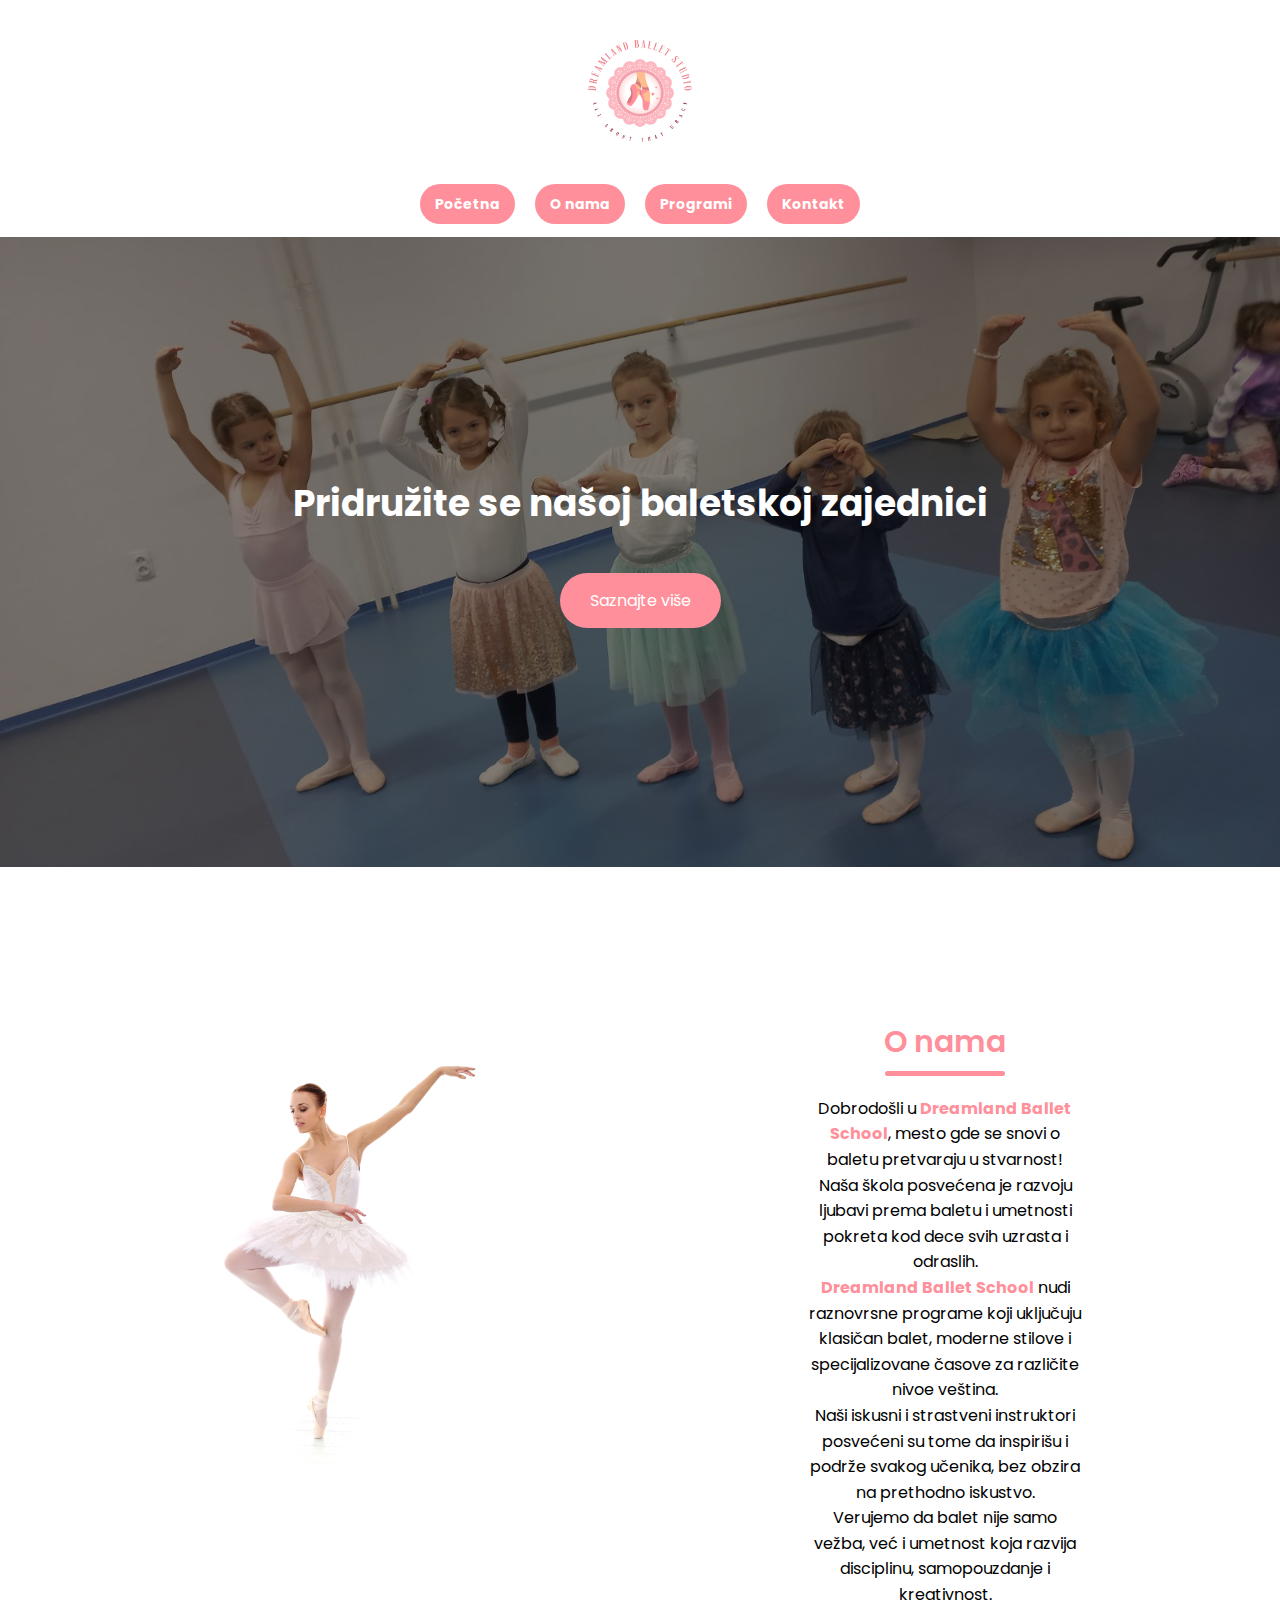
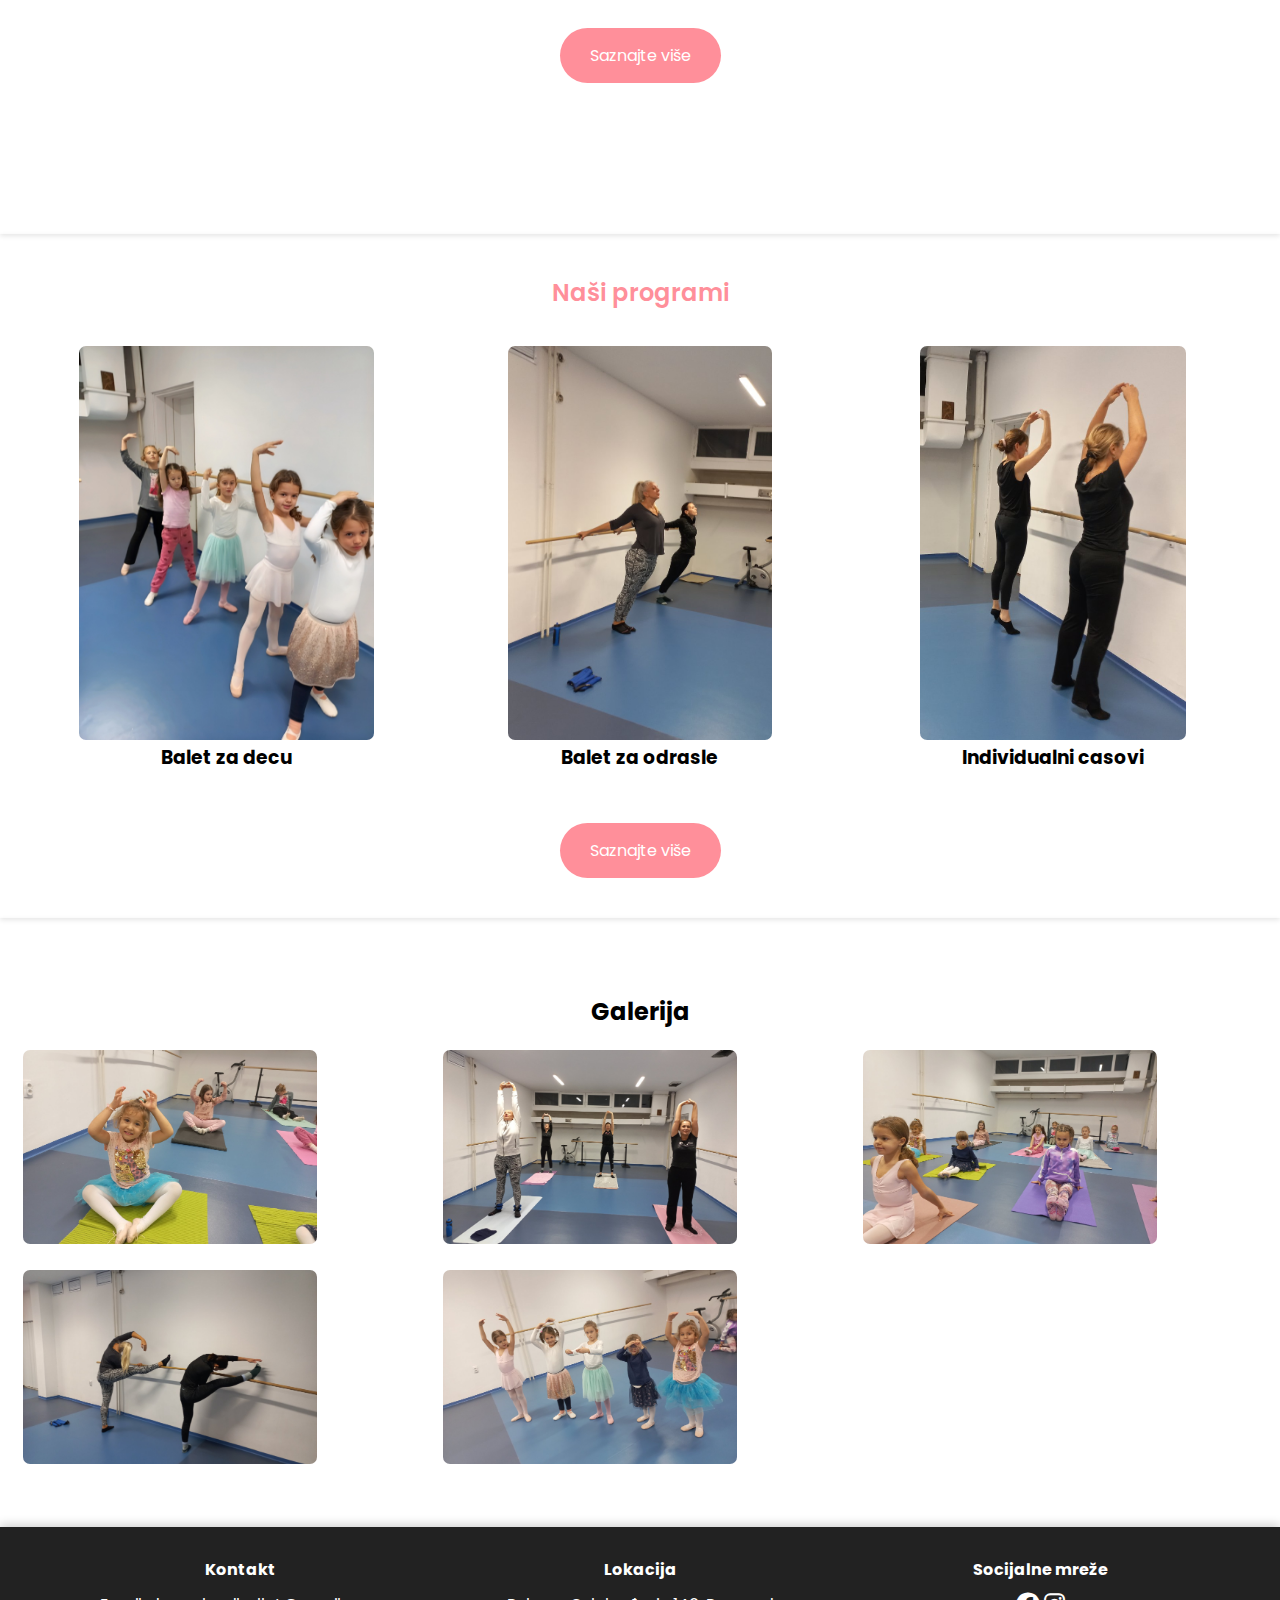
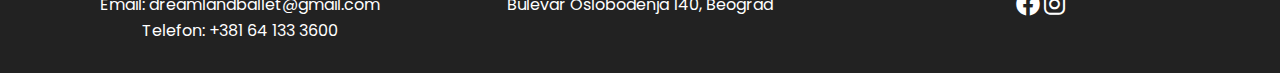
<file: sajt1/index.html>
<!DOCTYPE html>
<html lang="sr">
<head>
    <meta charset="UTF-8">
    <meta name="viewport" content="width=device-width, initial-scale=1.0">
    <meta name="description" content="Dreamland Ballet School nudi visokokvalitetno baletsko obrazovanje za decu i odrasle u Beogradu. Pridružite se našoj zajednici strastvenih balerina i balerina!">
    <title>Dreamland School</title>
    <link rel="stylesheet" href="style.css">
    <link rel="icon" type="image/png" href="images/favicon/favicon-16x16.png">
    <link rel="stylesheet" href="https://cdnjs.cloudflare.com/ajax/libs/font-awesome/6.0.0-beta3/css/all.min.css">
    <link rel="preconnect" href="https://fonts.googleapis.com">
    <link rel="preconnect" href="https://fonts.gstatic.com" crossorigin>
    <link href="https://fonts.googleapis.com/css2?family=Poppins:wght@400;700&display=swap" rel="stylesheet">
    <script src="https://code.jquery.com/jquery-3.6.0.min.js"></script>
    <link rel="stylesheet" href="https://unpkg.com/swiper/swiper-bundle.min.css" />
    <script async src="https://www.googletagmanager.com/gtag/js?id=AW-16767213258"></script>
    <script>
    window.dataLayer = window.dataLayer || [];
    function gtag(){dataLayer.push(arguments);}
    gtag('js', new Date());

    gtag('config', 'AW-16767213258');
    </script>
</head>
<body>
    <header>
        <div class="logo-container">
            <a href="index.html" class="logo">
                <img src="images/FullLogo_Transparent.png" alt="Logo">
            </a>
        </div>
        <nav>
            <ul class="menu">
                <li><a href="index.html">Početna</a></li>
                <li><a href="about.html">O nama</a></li>
                <li><a href="courses.html">Programi</a></li>
                <!--<li><a href="#gallery">Galerija</a></li>-->
                <li><a href="contact.html">Kontakt</a></li>
                
            </ul>
            <div class="hamburger" id="hamburger">
                <i class="fas fa-bars"></i>
            </div>
        </nav>
    </header>
    <main>
        <section id="home" class="hero">
            <div class="hero-overlay">
                <h1>Pridružite se našoj baletskoj zajednici</h1>
                <a href="#about" class="button">Saznajte više</a>
            </div>
        </section>

        <section id="about" class="about">
            <div class="wrapper">
                <img class="about-image" src="images/beautiful-gorgeous-ballerina-ballete-pose.jpg" alt="O nama">
                <div class="text-box">
                    <h2>O nama</h2>
                    <hr>
                    <p>Dobrodošli u <strong>Dreamland Ballet School</strong>, mesto gde se snovi o baletu pretvaraju u stvarnost!</p>
                    <p>Naša škola posvećena je razvoju ljubavi prema baletu i umetnosti pokreta kod dece svih uzrasta i odraslih.</p>
                    <p><strong>Dreamland Ballet School</strong> nudi raznovrsne programe koji uključuju klasičan balet, moderne stilove i specijalizovane časove za različite nivoe veština.</p>
                    <p>Naši iskusni i strastveni instruktori posvećeni su tome da inspirišu i podrže svakog učenika, bez obzira na prethodno iskustvo.</p>
                    <p>Verujemo da balet nije samo vežba, već i umetnost koja razvija disciplinu, samopouzdanje i kreativnost.</p>
                    <a href="about.html" class="button">Saznajte više</a>
                </div>
            </div>
        </section>
        <section id="courses" class="courses">
            <h2>Naši programi</h2>
            <div class="course-list">
                <div class="course-item">
                    <a href="courses.html">
                        <img src="images/balet.za.decu.jpg" alt="Balet za Decu">
                    </a>
                    <h3>Balet za decu</h3>
                </div>
                <div class="course-item">
                    <a href="courses.html">
                        <img src="images/balet.png " alt="Balet za Odrasle">
                    </a>
                    <h3>Balet za odrasle</h3>
                </div>
                <div class="course-item">
                    <a href="courses.html">
                        <img src="images/individoalni.png" alt="Individualni casovi">
                    </a>
                    <h3>Individualni casovi</h3>
                </div>
            </div>
            <a href="courses.html" class="button">Saznajte više</a>
        </section>
        <section id="gallery" class="gallery">
            <h2>Galerija</h2>
            <div class="gallery-grid">
                <img src="images/slika-galerija/balet.za.decu.slika1.jpg" alt="Balet 1">
                <img src="images/slika-galerija/balet.za.odarle.slika1.jpg" alt="Balet 2">
                <img src="images/slika-galerija/balet.za.decu.slika2.jpg" alt="Balet 3">
                <img src="images/slika-galerija/balet.za.odrasle.slika2.jpg" alt="Balet 4">
                <img src="images/slika-galerija/balet.za.decu.slika3.jpg" alt="Balet 5">
            </div>
        </section>
    </main>

    <footer>
        <div class="footer-content">
            <div class="footer-section">
                <h4>Kontakt</h4>
                <p>Email: <a href="mailto:dreamlandballet@gmail.com">dreamlandballet@gmail.com</a></p>
                <p>Telefon: <a href="tel:+381641333600">+381 64 133 3600</a></p>
            </div>
            <div class="footer-section">
                <h4>Lokacija</h4>
                <p>Bulevar Oslobođenja 140, Beograd</p>
            </div>
            <div class="footer-section">
                <h4>Socijalne mreže</h4>
                <ul>
                    <li><a href="https://www.facebook.com/people/Ballet-School-Dreamland/pfbid03z7drf1QBrgnX7sQGejkYohq7bnuk2G549aDdbR8P5UbFAnWnpucXSM3Xm2fVSBVl/?mibextid=LQQJ4d&rdid=qbpeEsyKsOeIpZMI&share_url=https%3A%2F%2Fwww.facebook.com%2Fshare%2F14nqET6Qxf%2F%3Fmibextid%3DLQQJ4d" target="_blank" aria-label="Facebook"><i class="fa-brands fa-facebook"></i></a></li>
                    <li><a href="https://www.instagram.com/ballet.school.dreamland" target="_blank" aria-label="Instagram"><i class="fa-brands fa-instagram"></i></a></li>
                </ul>
            </div>
        </div>
    </footer>
    <script src="java.js"></script>
</body>
</html>
</file>
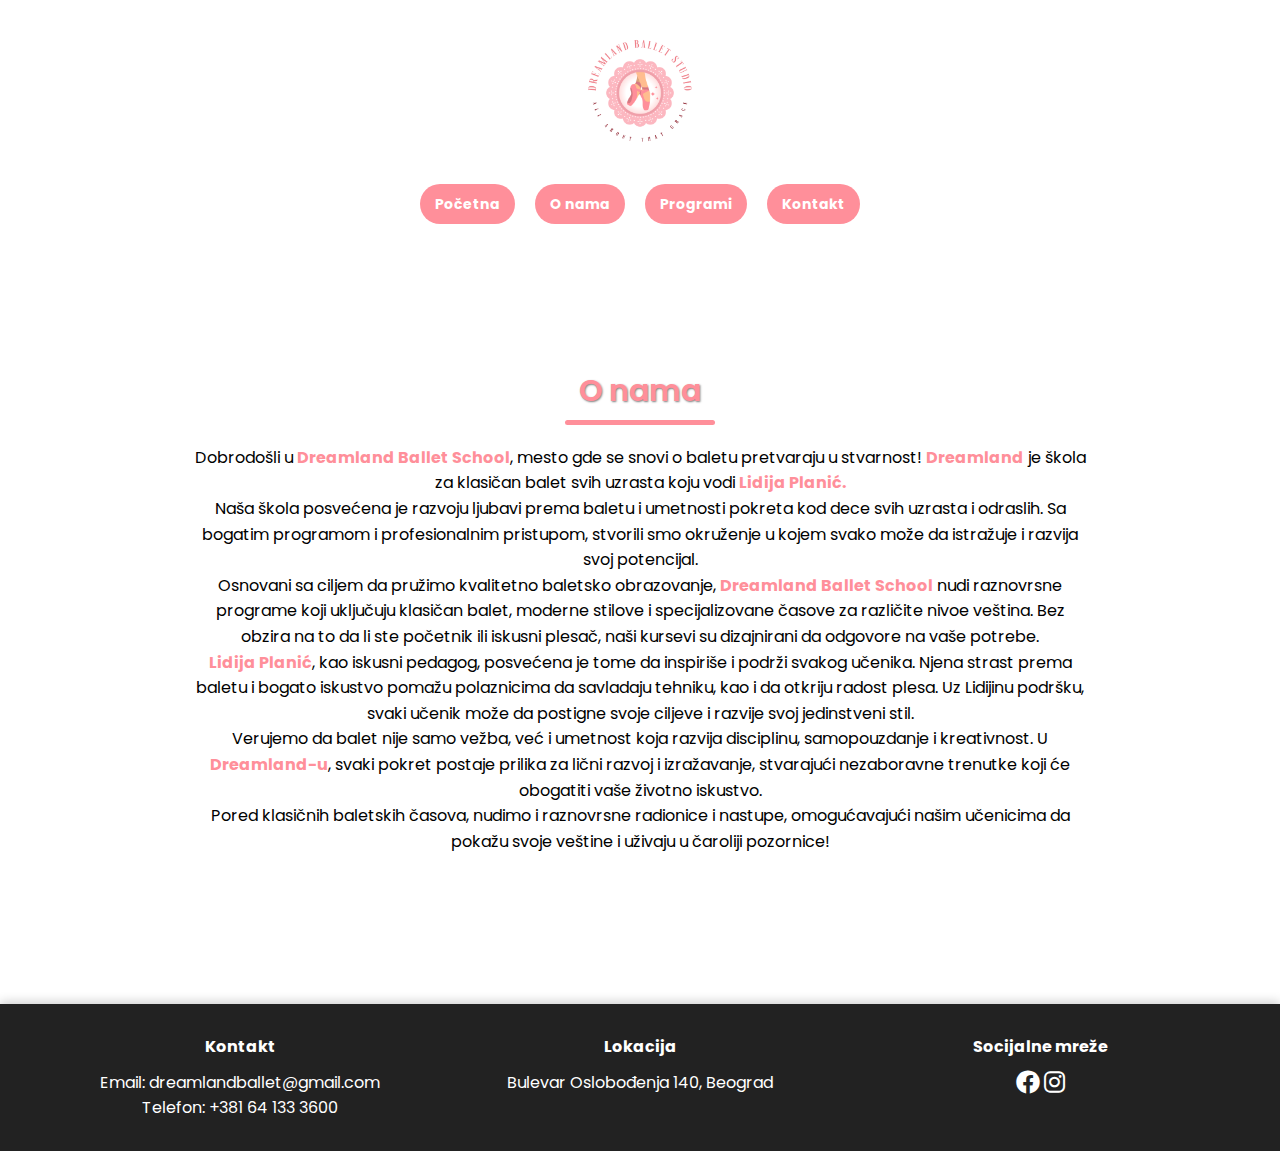
<file: sajt1/about.html>
<!DOCTYPE html>
<html lang="sr">
<head>
    <meta charset="UTF-8">
    <meta name="viewport" content="width=device-width, initial-scale=1.0">
    <meta name="description" content="Dreamland Ballet School nudi visokokvalitetno baletsko obrazovanje za decu i odrasle u Beogradu. Pridružite se našoj zajednici strastvenih balerina i balerina!">
    <title>Dreamland School</title>
    <link rel="stylesheet" href="style.css">
    <link rel="icon" type="image/png" href="images/favicon/favicon-16x16.png">
    <link rel="stylesheet" href="https://cdnjs.cloudflare.com/ajax/libs/font-awesome/6.0.0-beta3/css/all.min.css">
    <link rel="preconnect" href="https://fonts.googleapis.com">
    <link rel="preconnect" href="https://fonts.gstatic.com" crossorigin>
    <link href="https://fonts.googleapis.com/css2?family=Poppins:wght@400;700&display=swap" rel="stylesheet">
</head>
<body>
    <header>
        <div class="logo-container">
            <a href="index.html" class="logo">
                <img src="images/FullLogo_Transparent.png" alt="Logo">
            </a>
        </div>
        <nav>
            <ul class="menu">
                <li><a href="index.html">Početna</a></li>
                <li><a href="about.html">O nama</a></li>
                <li><a href="courses.html">Programi</a></li>
                <!--<li><a href="#gallery">Galerija</a></li>-->
                <li><a href="contact.html">Kontakt</a></li>
                
            </ul>
            <div class="hamburger" id="hamburger">
                <i class="fas fa-bars"></i>
            </div>
        </nav>
    </header>
    </header>
    <section id="about" class="about-page">
            <div class="wrapper">
                <div class="text-box">
                    <h1>O nama</h1>
                    <hr>
                    <p>Dobrodošli u <strong>Dreamland Ballet School</strong>, mesto gde se snovi o baletu pretvaraju u stvarnost! <strong>Dreamland</strong> je škola za klasičan balet svih uzrasta koju vodi <strong>Lidija Planić.</strong></p>
                    <p>Naša škola posvećena je razvoju ljubavi prema baletu i umetnosti pokreta kod dece svih uzrasta i odraslih. Sa bogatim programom i profesionalnim pristupom, stvorili smo okruženje u kojem svako može da istražuje i razvija svoj potencijal.</p>
                    <p>Osnovani sa ciljem da pružimo kvalitetno baletsko obrazovanje, <strong>Dreamland Ballet School</strong> nudi raznovrsne programe koji uključuju klasičan balet, moderne stilove i specijalizovane časove za različite nivoe veština. Bez obzira na to da li ste početnik ili iskusni plesač, naši kursevi su dizajnirani da odgovore na vaše potrebe.</p>
                    <p><strong>Lidija Planić</strong>, kao iskusni pedagog, posvećena je tome da inspiriše i podrži svakog učenika. Njena strast prema baletu i bogato iskustvo pomažu polaznicima da savladaju tehniku, kao i da otkriju radost plesa. Uz Lidijinu podršku, svaki učenik može da postigne svoje ciljeve i razvije svoj jedinstveni stil.</p>
                    <p>Verujemo da balet nije samo vežba, već i umetnost koja razvija disciplinu, samopouzdanje i kreativnost. U <strong>Dreamland-u</strong>, svaki pokret postaje prilika za lični razvoj i izražavanje, stvarajući nezaboravne trenutke koji će obogatiti vaše životno iskustvo.</p>
                    <p>Pored klasičnih baletskih časova, nudimo i raznovrsne radionice i nastupe, omogućavajući našim učenicima da pokažu svoje veštine i uživaju u čaroliji pozornice!</p>

                </div>
            </div>
        </section>
    
    <footer>
        <div class="footer-content">
            <div class="footer-section">
                <h4>Kontakt</h4>
                <p>Email: <a href="mailto:dreamlandballet@gmail.com">dreamlandballet@gmail.com</a></p>
                <p>Telefon: <a href="tel:+381641333600">+381 64 133 3600</a></p>
            </div>
            <div class="footer-section">
                <h4>Lokacija</h4>
                <p>Bulevar Oslobođenja 140, Beograd</p>
            </div>
            <div class="footer-section">
                <h4>Socijalne mreže</h4>
                <ul>
                    <li><a href="https://www.facebook.com/people/Ballet-School-Dreamland/pfbid03z7drf1QBrgnX7sQGejkYohq7bnuk2G549aDdbR8P5UbFAnWnpucXSM3Xm2fVSBVl/?mibextid=LQQJ4d&rdid=qbpeEsyKsOeIpZMI&share_url=https%3A%2F%2Fwww.facebook.com%2Fshare%2F14nqET6Qxf%2F%3Fmibextid%3DLQQJ4d" target="_blank" aria-label="Facebook"><i class="fa-brands fa-facebook"></i></a></li>
                    <li><a href="https://www.instagram.com/ballet.school.dreamland" target="_blank" aria-label="Instagram"><i class="fa-brands fa-instagram"></i></a></li>
                </ul>
            </div>
        </div>
    </footer>
    <script src="java.js"></script>
</body>

</html>
</file>
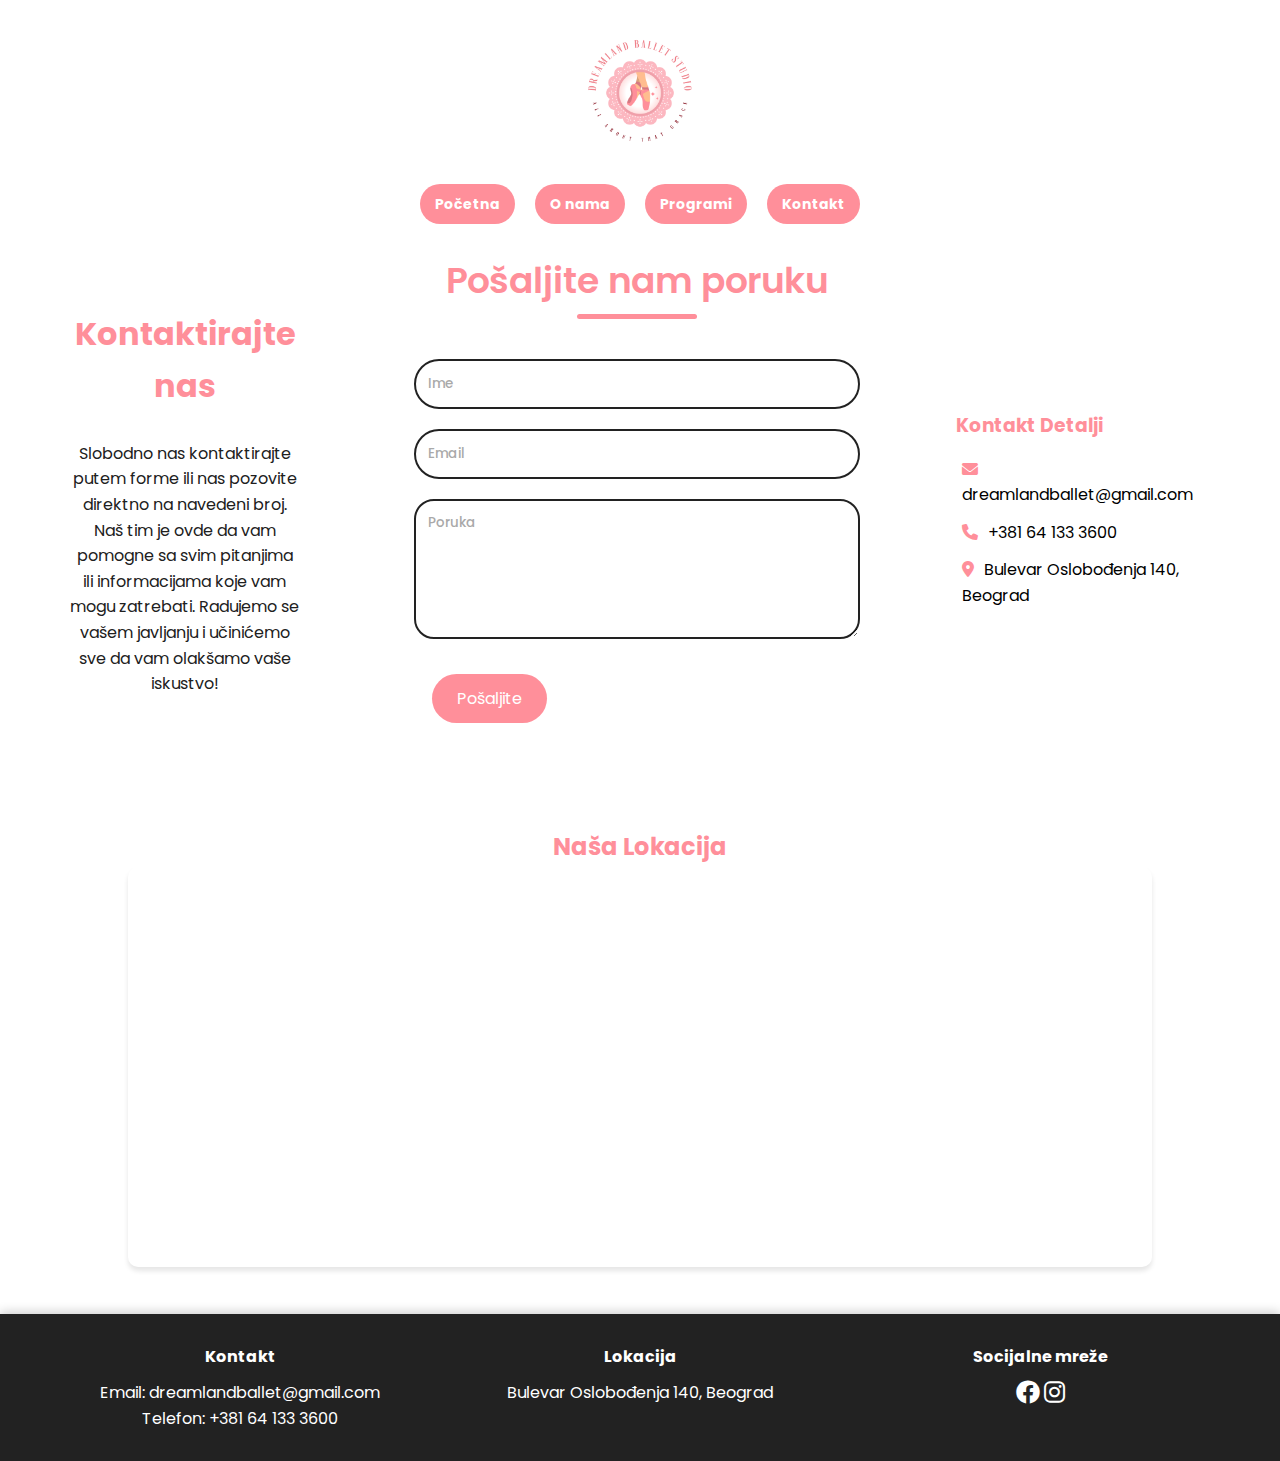
<file: sajt1/contact.html>
<!DOCTYPE html>
<html lang="sr">
<head>
    <meta charset="UTF-8">
    <meta name="viewport" content="width=device-width, initial-scale=1.0">
    <meta name="description" content="Dreamland Ballet School nudi visokokvalitetno baletsko obrazovanje za decu i odrasle u Beogradu. Pridružite se našoj zajednici strastvenih balerina i balerina!">
    <title>Dreamland School</title>
    <link rel="stylesheet" href="style.css">
    <link rel="icon" type="image/png" href="images/favicon/favicon-16x16.png">
    <link rel="stylesheet" href="https://cdnjs.cloudflare.com/ajax/libs/font-awesome/6.0.0-beta3/css/all.min.css">
    <link rel="preconnect" href="https://fonts.googleapis.com">
    <link rel="preconnect" href="https://fonts.gstatic.com" crossorigin>
    <link href="https://fonts.googleapis.com/css2?family=Poppins:wght@400;700&display=swap" rel="stylesheet">
</head>
<body>
    <header>
        <div class="logo-container">
            <a href="index.html" class="logo">
                <img src="images/FullLogo_Transparent.png" alt="Logo">
            </a>
        </div>
        <nav>
            <ul class="menu">
                <li><a href="index.html">Početna</a></li>
                <li><a href="about.html">O nama</a></li>
                <li><a href="courses.html">Programi</a></li>
                <!--<li><a href="#gallery">Galerija</a></li>-->
                <li><a href="contact.html">Kontakt</a></li>
                
            </ul>
            <div class="hamburger" id="hamburger">
                <i class="fas fa-bars"></i>  
            </div>
        </nav>
    </header>
    <main>
        <section id="contact">
            <form action="https://api.web3forms.com/submit" method="POST">
                <div class="contact-container">
                <div class="contact-text">
                <h1 class="contact-title">Kontaktirajte nas</h1>
                <p class="contact-description">Slobodno nas kontaktirajte putem forme  ili nas pozovite direktno na navedeni broj. Naš tim je ovde da vam pomogne sa svim pitanjima ili informacijama koje vam mogu zatrebati. Radujemo se vašem javljanju i učinićemo sve da vam olakšamo vaše iskustvo!</p>
                </div>
                <div class="contact-left">
                    <div class="contact-left-title">
                        <h2>Pošaljite nam poruku</h2>
                        <hr>
                    </div>
                    <input type="hidden" name="access_key" value="69a8ba59-5076-40b2-acf1-516b1b9971f6">
                    <input type="text" name="name" placeholder="Ime" class="contact-inputs" required>
                    <input type="email" name="email" placeholder="Email" class="contact-inputs" required>
                    <textarea name="message" placeholder="Poruka" class="contact-inputs" required></textarea>
                    <button type="submit" class="contact-submit">Pošaljite</button>
                </div>
                    </form>
                <div class="contact-info">
                    <h3 class="contact-details-title">Kontakt Detalji</h3>
                    <p><i class="fa-solid fa-envelope"></i><a href="mailto:dreamlandballet@gmail.com">dreamlandballet@gmail.com</a></p>
                    <p><i class="fa-solid fa-phone"></i><a href="tel:+381641333600">+381 64 133 3600</a></p>
                    <p><i class="fa-solid fa-location-dot"></i>Bulevar Oslobođenja 140, Beograd</p>
                </div>
            </div>
            </form>
        </section>
        <section id="map" class="map-section">
            <h2>Naša Lokacija</h2>
            <iframe src="https://www.google.com/maps/embed?pb=!1m18!1m12!1m3!1d2833.207375124391!2d20.476256691321808!3d44.756185305817425!2m3!1f0!2f0!3f0!3m2!1i1024!2i768!4f13.1!3m3!1m2!1s0x475a718538b71755%3A0x2bf873e55da42bed!2sFabrika%20pokreta!5e0!3m2!1sen!2srs!4v1730753925548!5m2!1sen!2srs" width="600" height="450" style="border:0;" allowfullscreen="" loading="lazy" referrerpolicy="no-referrer-when-downgrade"></iframe>        </section>
    </main>
    <footer>
        <div class="footer-content">
            <div class="footer-section">
                <h4>Kontakt</h4>
                <p>Email: <a href="mailto:dreamlandballet@gmail.com">dreamlandballet@gmail.com</a></p>
                <p>Telefon: <a href="tel:+381641333600">+381 64 133 3600</a></p>
            </div>
            <div class="footer-section">
                <h4>Lokacija</h4>
                <p>Bulevar Oslobođenja 140, Beograd</p>
            </div>
            <div class="footer-section">
                <h4>Socijalne mreže</h4>
                <ul>
                    <li><a href="https://www.facebook.com/people/Ballet-School-Dreamland/pfbid03z7drf1QBrgnX7sQGejkYohq7bnuk2G549aDdbR8P5UbFAnWnpucXSM3Xm2fVSBVl/?mibextid=LQQJ4d&rdid=qbpeEsyKsOeIpZMI&share_url=https%3A%2F%2Fwww.facebook.com%2Fshare%2F14nqET6Qxf%2F%3Fmibextid%3DLQQJ4d" target="_blank" aria-label="Facebook"><i class="fa-brands fa-facebook"></i></a></li>
                    <li><a href="https://www.instagram.com/ballet.school.dreamland" target="_blank" aria-label="Instagram"><i class="fa-brands fa-instagram"></i></a></li>
                </ul>
            </div>
        </div>
    </footer>
    <script src="java.js"></script>
</body>
</html>
</file>
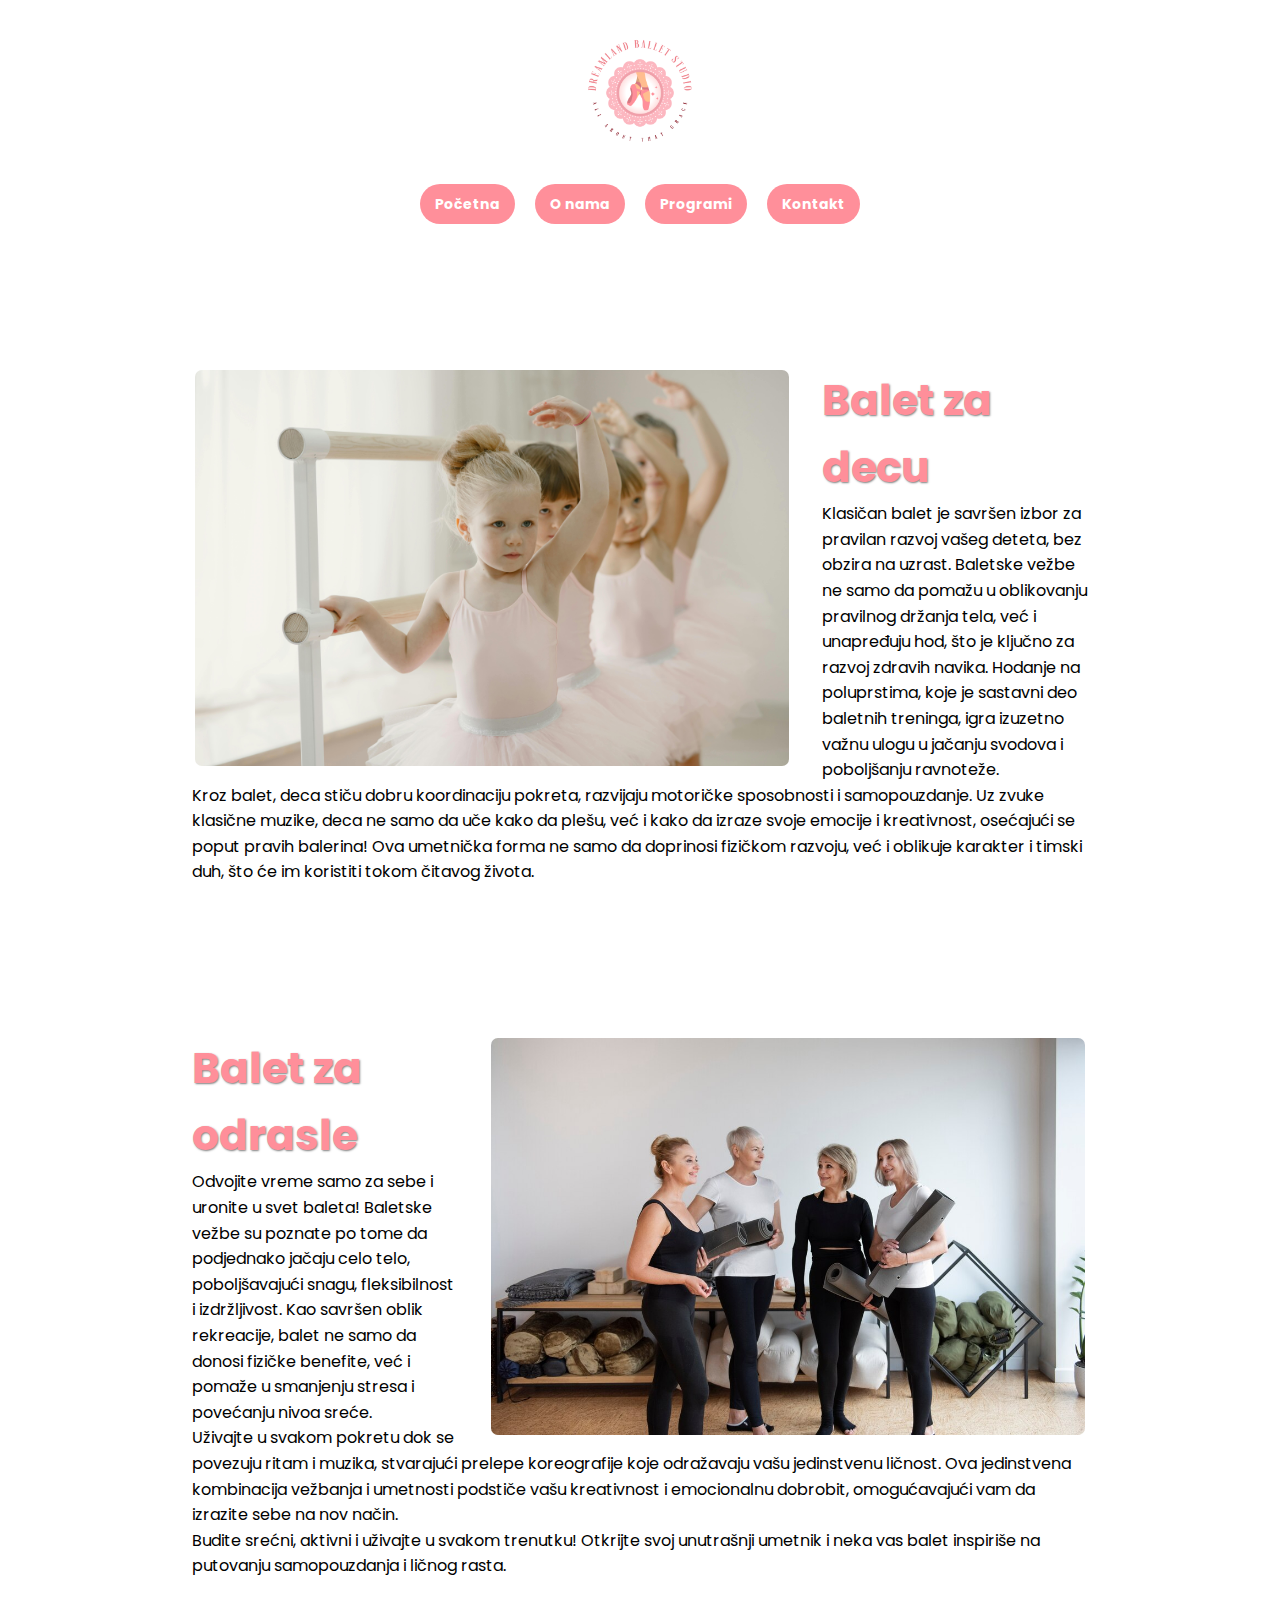
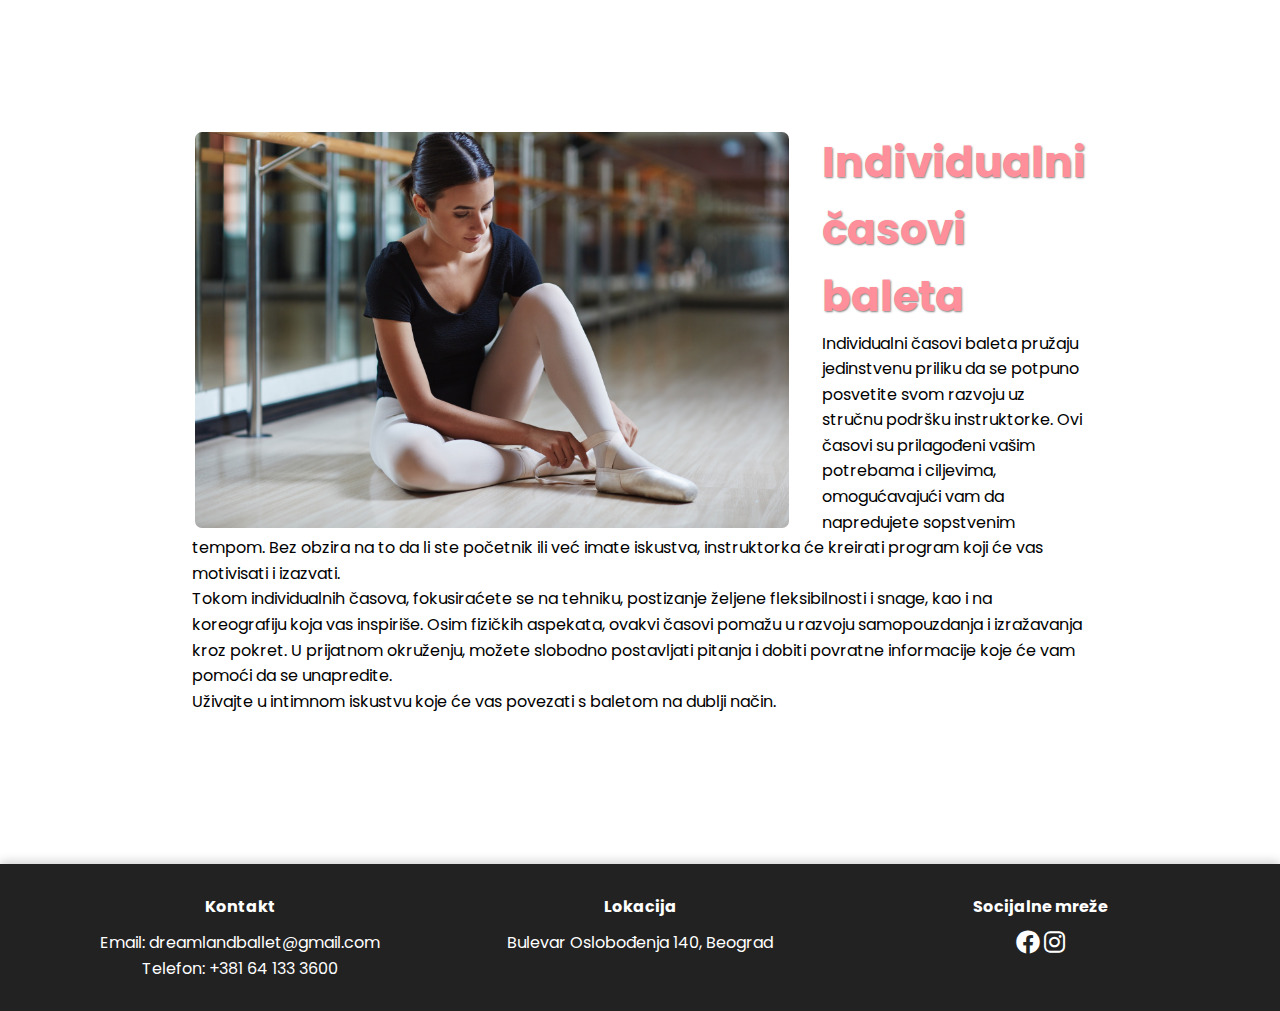
<file: sajt1/courses.html>
<!DOCTYPE html>
<html lang="sr">
<head>
    <meta charset="UTF-8">
    <meta name="viewport" content="width=device-width, initial-scale=1.0">
    <meta name="description" content="Dreamland Ballet School nudi visokokvalitetno baletsko obrazovanje za decu i odrasle u Beogradu. Pridružite se našoj zajednici strastvenih balerina i balerina!">
    <title>Dreamland School</title>
    <link rel="stylesheet" href="style.css">
    <link rel="icon" type="image/png" href="images/favicon/favicon-16x16.png">
    <link rel="stylesheet" href="https://cdnjs.cloudflare.com/ajax/libs/font-awesome/6.0.0-beta3/css/all.min.css">
    <link rel="preconnect" href="https://fonts.googleapis.com">
    <link rel="preconnect" href="https://fonts.gstatic.com" crossorigin>
    <link href="https://fonts.googleapis.com/css2?family=Poppins:wght@400;700&display=swap" rel="stylesheet">
</head>
<body>
    <header>
        <div class="logo-container">
            <a href="index.html" class="logo">
                <img src="images/FullLogo_Transparent.png" alt="Logo">
            </a>
        </div>
        <nav>
            <ul class="menu">
                <li><a href="index.html">Početna</a></li>
                <li><a href="about.html">O nama</a></li>
                <li><a href="courses.html">Programi</a></li>
                <!--<li><a href="#gallery">Galerija</a></li>-->
                <li><a href="contact.html">Kontakt</a></li>
                
            </ul>
            <div class="hamburger" id="hamburger">
                <i class="fas fa-bars"></i>  
            </div>
        </nav>
    </header>
    <main>
        <section class="wrapper-courses">
            <img src="images/mala.balerina.jpg" alt="Balet za Decu" class="img-courses">
            <div class="text-box-courses">
                <h1>Balet za decu</h1>
                <p>Klasičan balet je savršen izbor za pravilan razvoj vašeg deteta, bez obzira na uzrast. Baletske vežbe ne samo da pomažu u oblikovanju pravilnog držanja tela, već i unapređuju hod, što je ključno za razvoj zdravih navika. Hodanje na poluprstima, koje je sastavni deo baletnih treninga, igra izuzetno važnu ulogu u jačanju svodova i poboljšanju ravnoteže.</p>
                <p>Kroz balet, deca stiču dobru koordinaciju pokreta, razvijaju motoričke sposobnosti i samopouzdanje. Uz zvuke klasične muzike, deca ne samo da uče kako da plešu, već i kako da izraze svoje emocije i kreativnost, osećajući se poput pravih balerina! Ova umetnička forma ne samo da doprinosi fizičkom razvoju, već i oblikuje karakter i timski duh, što će im koristiti tokom čitavog života.</p>
            </div>
        </section>
        <section class="wrapper-courses">
            <img src="images/balet.za.odrasle.jpg" alt="Balet za Decu" class="img-courses-2">
            <div class="text-box-courses">
                <h1>Balet za odrasle</h1>
                <p>Odvojite vreme samo za sebe i uronite u svet baleta! Baletske vežbe su poznate po tome da podjednako jačaju celo telo, poboljšavajući snagu, fleksibilnost i izdržljivost. Kao savršen oblik rekreacije, balet ne samo da donosi fizičke benefite, već i pomaže u smanjenju stresa i povećanju nivoa sreće.</p>
                <p>Uživajte u svakom pokretu dok se povezuju ritam i muzika, stvarajući prelepe koreografije koje odražavaju vašu jedinstvenu ličnost. Ova jedinstvena kombinacija vežbanja i umetnosti podstiče vašu kreativnost i emocionalnu dobrobit, omogućavajući vam da izrazite sebe na nov način.</p>
                <p>Budite srećni, aktivni i uživajte u svakom trenutku! Otkrijte svoj unutrašnji umetnik i neka vas balet inspiriše na putovanju samopouzdanja i ličnog rasta.</p>
            </div>
        </section>
        <section class="wrapper-courses">
            <img src="images/individualni.jpg" alt="Balet za Decu" class="img-courses">
            <div class="text-box-courses">
                <h1>Individualni časovi baleta</h1>
                <p>Individualni časovi baleta pružaju jedinstvenu priliku da se potpuno posvetite svom razvoju uz stručnu podršku instruktorke. Ovi časovi su prilagođeni vašim potrebama i ciljevima, omogućavajući vam da napredujete sopstvenim tempom. Bez obzira na to da li ste početnik ili već imate iskustva, instruktorka će kreirati program koji će vas motivisati i izazvati.</p>
                <p>Tokom individualnih časova, fokusiraćete se na tehniku, postizanje željene fleksibilnosti i snage, kao i na koreografiju koja vas inspiriše. Osim fizičkih aspekata, ovakvi časovi pomažu u razvoju samopouzdanja i izražavanja kroz pokret. U prijatnom okruženju, možete slobodno postavljati pitanja i dobiti povratne informacije koje će vam pomoći da se unapredite.</p>
                <p>Uživajte u intimnom iskustvu koje će vas povezati s baletom na dublji način.</p>
            </div>
        </section>
        
    </main>
    <footer>
        <div class="footer-content">
            <div class="footer-section">
                <h4>Kontakt</h4>
                <p>Email: <a href="mailto:dreamlandballet@gmail.com">dreamlandballet@gmail.com</a></p>
                <p>Telefon: <a href="tel:+381641333600">+381 64 133 3600</a></p>
            </div>
            <div class="footer-section">
                <h4>Lokacija</h4>
                <p>Bulevar Oslobođenja 140, Beograd</p>
            </div>
            <div class="footer-section">
                <h4>Socijalne mreže</h4>
                <ul>
                    <li><a href="https://www.facebook.com/people/Ballet-School-Dreamland/pfbid03z7drf1QBrgnX7sQGejkYohq7bnuk2G549aDdbR8P5UbFAnWnpucXSM3Xm2fVSBVl/?mibextid=LQQJ4d&rdid=qbpeEsyKsOeIpZMI&share_url=https%3A%2F%2Fwww.facebook.com%2Fshare%2F14nqET6Qxf%2F%3Fmibextid%3DLQQJ4d" target="_blank" aria-label="Facebook"><i class="fa-brands fa-facebook"></i></a></li>
                    <li><a href="https://www.instagram.com/ballet.school.dreamland" target="_blank" aria-label="Instagram"><i class="fa-brands fa-instagram"></i></a></li>
                </ul>
            </div>
        </div>
    </footer>
    <script src="java.js"></script>
</body>
</html>
</file>
<file: sajt1/style.css>
html {
    scroll-behavior: smooth;
}

* {
    font-family: 'Poppins', sans-serif;
    margin: 0;
    padding: 0;
    box-sizing: border-box;
}

body {
    margin: 0;
    padding: 0;
    line-height: 1.6;
    padding-top: 0px;
    background-color: #ffffff;
}

header {
    display: flex;
    flex-direction: column;
    align-items: center; 
    width: 100%;
}

.logo {
    margin-bottom: 10px;
}

.logo img {
    max-width: 200px;
    width: 200px; 
    height: auto; 
}

.logo-container {
    display: flex;
    justify-content: center;
    align-items: center;
    padding: 10px 20px;
    position: relative;
}


nav ul {
    display: flex;
    justify-content: center; 
    padding: 0;
    margin: 0;
    list-style-type: none;

}


nav ul li {
    margin: 0px 10px;
}

nav ul li a {
    font-size: 14px; 
    text-decoration: none;
    padding: 10px 15px; 
    transition: background-color 0.3s, color 0.3s;
    font-weight: bold;
    color: #fff;
    border-radius: 50px;
    background: #ff8f9a;
    cursor: pointer;
}


nav ul li a:hover {
    background-color: #222; 
}

.hamburger {
    display: none;  
    cursor: pointer;
    font-size: 30px;
    color: #ff8f9a;
    position: absolute;
    right: 20px;  
    top: 10px;
    z-index: 10;
}

.hamburger span {
    width: 25px;
    height: 3px;
    background-color: #fff;
    margin: 5px 0;
}

.hamburger.active i {
    display: none; 
}

.hamburger.active i.fa-times {
    display: block; 
}


.hero {
    background: url('images/slika-galerija/balet.za.decu.slika3.jpg') no-repeat center center/cover;
    height: 70vh;
    position: relative;
    margin-top: 20px;
}

.hero-overlay {
    position: absolute;
    top: 0;
    left: 0;
    right: 0;
    bottom: 0;
    background: rgba(0, 0, 0, 0.5);
    display: flex;
    flex-direction: column;
    justify-content: center;
    align-items: center;
    color: white;
    text-align: center;
}

.hero-overlay h1 {
    font-size: 36px;
    margin-bottom: 20px;
}

.button {
    display: inline-flex;
    align-items: center;
    background: #ff8f9a; 
    color: #fff;
    padding: 15px 30px;
    font-size: 16px;
    text-decoration: none;
    border-radius: 50px;
    border: none;
    transition: background 0.3s, transform 0.3s; margin-top: 20px;  
}

.button:hover {
    background: #eb848e; 
    transform: scale(1.05); 
}

.about, .courses, .gallery, .contact {
    padding: 40px 20px;
    text-align: center;
    box-shadow: 0 2px 5px rgba(0, 0, 0, 0.1);
}

.about h2, .courses h2, .contact h2{
    font-weight: 600;
    color: #ff8f9a;
    
}

.about hr{
    border: none;
    width: 120px;
    height: 5px;
    background-color: #ff8f9a;
    border-radius: 10px;
    margin: 0px auto 20px auto; 
}


.course-list {
    display: flex;
    justify-content: space-around;
    flex-wrap: wrap;
}

.course-item {
    flex: 1 1 30%;
    max-width: 350px;
    padding: 20px;
    border-radius: 10px;
    margin: 10px;
    display: flex; 
    flex-direction: column; 
    align-items: center; 
    text-align: center;
}

.course-item img {
    width: 100%;
    height: auto; 
    object-fit: cover; 
    max-width: 4000px; 
    max-height: 400px; 
}

.course-item:hover {
    box-shadow: 0 4px 15px rgba(0, 0, 0, 0.2);
    transform: translateY(-5px);
    transition: transform 0.3s, box-shadow 0.3s;
}

.gallery {
    padding: 60px 20px; 
}

.gallery-grid {
    display: grid;
    grid-template-columns: repeat(auto-fill, minmax(300px, 1fr)); 
    gap: 20px; 
}

.gallery-grid img {
    width: 100%;
    height: auto;
    border-radius: 10px;
    transition: transform 0.3s;
    width: 300px; 
    height: 200px;
    object-fit: cover; 

}

.gallery-grid img:hover {
    transform: scale(1.05); 
}

.gallery h2{
    margin: 15px;
}



.about {
    padding: 1px 10px; 

}

img {
    max-width: 320px;
    float: left;
    border: 3px solid #fff;
    border-radius: 10px;
    
}

.wrapper {
    margin: 150px auto;
    width: 70%;
}

.text-box {
    flex: 1; 
    text-align: center; 
}

.text-box strong {
    color: #ff8f9a;
}

.about-text {
    flex: 2; 
    display: flex; 
    flex-direction: column;
    text-align: left;
    line-height: 1.6; 
    color: #333; 
}

.about-text p {
    margin: 10px ; 
}

.about-content {
    display: flex;
    align-items: center; 
    justify-content: flex-start; 
    gap: 30px; 
    padding: 50px 0; 
}

.about h2 {
    font-weight: 600;
    color: #ff8f9a;
    font-size: 30px;
    margin-bottom: 5px;
}

.about h2, .about p {
    margin-left: 20px; 
}

.about hr {
    border: none;
    width: 120px;
    height: 5px;
    background-color: #ff8f9a;
    border-radius: 10px;
    margin: 0px auto 20px auto; 
}

.about-content {
    display: flex; 
    align-items: center; 
    gap: 20px; 
}

.about-content strong {
    color: #ff8f9a; 
}

.about-content p {
    margin-bottom: 20px; 
}

.about-image {
    max-width: 30%; 
    margin-right: 300px;
    object-fit: cover;
    height: auto;
    margin-top: -70px;
}

.about-image img {
    max-width: 320px; 
    height: auto;  
    border-radius: 10px; 
}

/* About */
.about-page h1 {
    font-weight: 600;
    color: #ff8f9a;
    font-size: 30px;
    margin-bottom: 5px;
    text-shadow: 1px 1px 2px rgba(0, 0, 0, 0.5);
}

.about-page hr {
    border: none;
    width: 150px;
    height: 5px;
    background-color: #ff8f9a;
    border-radius: 10px;
    margin: 0px auto 20px auto; 
}

/* Programi */
.wrapper-courses {
    margin: 150px auto;
    width: 70%;
}

.img-courses {
    max-width: 600px;
    float: left;
    border: 3px solid #fff;
    border-radius: 10px;
    margin-right: 30px;
}

.img-courses-2 {
    max-width: 600px;
    float: right;
    border: 3px solid #fff;
    border-radius: 10px;
    margin-left: 30px;
}

.text-box-courses h1 {
    font-size: 42px;
    color: #ff8f9a;
    text-shadow: 1px 1px 2px rgba(0, 0, 0, 0.5);
}

.text-box-courses p {
    font-size: 16px;
}

/* Kontakt */
.contact-title {
    text-align: center; 
    margin-bottom: 30px; 
    color: #ff8f9a;
}

.contact-description {
    text-align: center; 
    color: #202020; 
    margin-bottom: 20px; 
}

.contact-text {
    flex-basis: 40%;
    padding: 40px;
    display: grid;
    flex-basis: 30%; 
    padding: 40px;
}


.contact-info{
    flex-basis: 40%;
    display: grid;
    flex-basis: 25%; 
    padding: 43px;
}

.contact-info h3 {
    color: #ff8f9a;
}

.contact-info a {
    color: inherit; 
    text-decoration: none; 
}

.contact-info a:hover {
    text-decoration: underline;
}

.contact-info i {
    margin-right: 10px;
}

.contact-details-title {
    font-weight: bold;
    margin-bottom: 10px; 
}

.contact-info p {
    gap: 10px;
    margin: 6px; 
}

.contact-info i {
    color: #ff8f9a;
}

.contact-container{
    display: flex;
    justify-content: space-between; 
    align-items: flex-start; 
    margin-top: 20px; 
}

.contact-left{
    display: flex;
    flex-direction: column;
    align-items: flex-start;
    gap: 20px;
    margin-bottom: 50px;
    margin-right: 170px;
}
.contact-left-title h2{
    font-weight: 600;
    color: #ff8f9a;
    font-size: 40px;
    margin-bottom: 5px;
}
.contact-left-title hr{
    border: none;
    width: 120px;
    height: 5px;
    background-color: #ff8f9a;
    border-radius: 10px;
    margin: 0px auto 20px auto; 

}

.contact-inputs{
    width: 400px;
    height: 50px;
    border: none;
    outline: none;
    padding-left: 25px;
    font-weight: 500;
    color: #666;
    border-radius: 50px;
    border: 2px solid #222;

}

.contact-left textarea{
    height: 140px;
    padding-top: 15px;
    border-radius: 20px;
}

.contact-inputs:focus{
    border: 2px solid #ff8f9a;
}

.contact-inputs::placeholder{
    color: #a9a9a9;
}

.contact-left button{
    align-self: flex-start; 
    padding: 12px 25px;
    background-color: #ff8f9a;
    color: #fff;
    border: none;
    border-radius: 50px;
    font-size: 16px;
    cursor: pointer;
    margin-top: 15px; 
    margin-left: 18px;
}

.contact-left button:hover {
    background: #eb848e; 
    box-shadow: 0 4px 10px rgba(0, 0, 0, 0.2); 
}

.map-section {
    text-align: center;
    margin: 40px 0; 
    color: #ff8f9a;
}

.map-section iframe {
    width: 80%;
    height: 400px;
    border: 2px solid #ff8f9a;
    border-radius: 10px; 
    box-shadow: 0 4px 5px rgba(0, 0, 0, 0.1); 
}

/* Footer */
footer {
    background-color: #222;
    color: white;
    padding: 20px 0;
    box-shadow: 0 -2px 10px rgba(0, 0, 0, 0.2);
    
}

.footer-content {
    display: flex;
    justify-content: space-between;
    flex-wrap: wrap; 
    max-width: 1200px;
    margin: 0 auto;
}

.footer-section {
    flex: 1;
    min-width: 250px; 
    margin: 10px;
    text-align: center; 
    color: white;
}

.footer-section h4 {
    margin-bottom: 10px; 
}

.footer-section ul {
    list-style-type: none;
    padding: 0;
}

.footer-section li {
    display: inline;
    margin-right: 10px;
    text-align: center; 
    margin: 10px 0; 
}

.footer-section i {
    font-size: 24px;
    color: rgb(255, 255, 255);
    transition: color 0.3s, transform 0.3s;
}

.footer-section i:hover {
    color: #ff8f9a;
    transform: scale(1.2);
}

.footer-section a {
    color: white;
    text-decoration: none;
    padding: 5px 0; 
}

.footer-section a:hover {
    text-decoration: underline;
}

.footer-bottom {
    text-align: center;
    padding: 15px 0;
}

@media (min-width: 2560px) {
    
    .logo img {
        max-width: 1000px;
        width: 500px;
    }

    nav ul li a {
        font-size: 14px;
        text-decoration: none;
        padding: 17px 30px;
        transition: background-color 0.3s, color 0.3s;
        font-weight: bold;
        color: #fff;
        border-radius: 50px;
        background: #ff8f9a;
        cursor: pointer;
    }

    h1, h2, h3, h4, h5, h6 {
        font-size: 2.5rem;
    }

    p {
        font-size: 1.5rem; 
    }

    .button {
        font-size: 1.8rem; 
    }

    .gallery-item p {
        font-size: 1.6rem; 
    }

    .contact-item p {
        font-size: 1.6rem; 
    }

    /* Footer tekst */
    footer {
        font-size: 1.4rem; 
        
    }

    footer h4 {
        font-size: 1.4rem; 
    }

   
    .section-title {
        font-size: 3rem;
        letter-spacing: 2px;
    }

    nav ul li a {
        font-size: 1.8rem; 
    }


    .about-content {
        display: flex;
        justify-content: space-between;
        align-items: center; 
        gap: 40px; 
        padding: 100px 50px; 
    }

    .about-image {
        max-width: 20%; 
        object-fit: cover;
        height: 80%; 
        margin-top: -100px; 
        border-radius: 15px;

    }

    .about-text {
        max-width: 50%; 
        text-align: left;
        line-height: 1.8; 
    }


    .button-about {
        font-size: 1.8rem; 
        margin-left: 700px;
        padding: 15px 30px;
        color: #fff;
        gap: 10px;
        border: none;
        border-radius: 50px;
        background: #ff8f9a;
        text-decoration: none;
        cursor:pointer;
    }

    .about-text p {
        font-size: 2rem; 
        margin-bottom: 20px;
    }

    .about h2 {
        font-size: 48px;
        margin-bottom: 20px;
    }

    .about hr {
        width: 150px;
        margin: 20px auto;
        border: none;
        height: 5px;
        background-color: #ff8f9a;
        border-radius: 10px;
    }

    .gallery {
        flex-wrap: wrap;
        justify-content: center;
        align-items: center;
        gap: 30px;
        padding: 100px 50px; 

    }

    .gallery-grid {
        align-items: center;
        justify-content: center;
        margin-left: 300px;
    }

    .img-courses {
        padding: 10px;
    }

    h1, h2, h3, h4, h5, h6 {
        font-size: 1.4rem; 
    }

    .about-page p {
        font-size: 1.8rem;
    }

    .text-box p {
        font-size: 1.5rem;
    }


    .menu a {
        font-size: 1.6rem; 
    }

    .hamburger {
        font-size: 2.4rem; 
    }
    
}

@media (max-width: 1440px) and (min-width: 1025px) {

    .about-image {
        margin-left: -10px;
        max-width: 300px;
        margin-bottom: 120px;
        margin-top: 20px;
        margin-left: 10px;
    }

    .about-text p {
        gap: 10px;

    }

    .gallery-grid {
        flex-direction: column;
    }

    .contact-container {
        display: flex;
        justify-content: space-between;
        align-items: center;
        padding: 0 30px;
    }

    .contact-left {
        width: 48%;
        display: flex;
        flex-direction: column;
        justify-content: flex-start; 
        align-items: flex-start; 
        text-align: left; 
        margin-right: 80px;
    }

    .contact-right {
        width: 48%;
    }

    .contact-left-title h2 {
        font-size: 36px;
    }

    .contact-left input,
    .contact-left textarea {
        width: 100%; 
        padding: 12px;
    }

    .contact-left button {
        align-self: flex-start; 
        padding: 12px 25px;
        background-color: #ff8f9a;
        color: #fff;
        border: none;
        border-radius: 50px;
        font-size: 16px;
        cursor: pointer;
        margin-top: 15px; 

    }

    .contact-left button:hover {
        background-color: #eb848e;
    }


    .contact-info {
        padding: 1px;
        margin-right: 50px;
    }

    .gallery-item {
        size: 1000px;

    }

}
@media (max-width: 1024px) {

    .about-image {
        margin-left: 250px;
        max-width: 300px;
    }

    .img-courses-2 {
        margin-right: 116px;
        margin-left: 0px;
        
    }

    .contact-container {
        flex-direction: column;
        align-items: center;
        text-align: center;
    }

    .contact-left {
        width: 90%; 
        max-width: 700px; 
        margin: 0 auto; 
        padding: 20px; 
        text-align: center;
        margin-right: 60px;
    }

    .contact-left-title h2 {
        font-size: 32px;
        text-align: center;
    }

    .contact-left input,
    .contact-left textarea {
        width: 100%; 
    }

    .contact-info {
        margin-right: 1px;
        margin-top: 40px;
    }

    footer {
        font-size: 14px;
    }

    .footer-content {
        flex-direction: column;
        align-items: center; 
    }

    .footer-section {
        text-align: center; 
    }

}

@media (max-width: 768px) {
    .hamburger {
        display: block;
    }

    .logo img {
        max-width: 1000px;
    }

    nav ul {
        flex-direction: column;
        position: absolute;
        top: 0px;
        left: 0;
        background-color: #ff8f9a;
        width: 70%;
        height: 100vh; 
        transform: translateX(-100%);  
        transition: transform 0.3s ease-in-out;  
        z-index: 100;
        padding: 20px 0;
        
    }

    nav ul li {
        margin: 15px 0; 
        text-align: center; 
    }

    nav ul.active {
        display: block; 
    }

    nav ul li a {
        font-size: 18px; 
        padding: 15px 0;
        display: block; 
        text-align: center; 
        background: #ff8f9a; 
        border-radius: 50px;
        color: white;
        transition: background-color 0.3s, color 0.3s;
    }

    nav ul li a:hover {
        background-color: #eb848e;
        color: #222; 
    }


    nav ul.show {
        transform: translateX(0); 
    }
    
    
    .menu.show {
        right: 0;
        z-index: 100;
    }

    .hero {
        height: 50vh;
    }

    .hero-overlay h1 {
        font-size: 24px;
    }

    .course-list {
        flex-direction: column; 
        align-items: center; 
    }

    .course-item {
        width: 80%; 
        margin-bottom: 20px; 
    }
    
    .wrapper-courses {
        flex-direction: column;
        align-items: center;
    }

    .img-courses, .img-courses-2 {
        float: none;
        max-width: 100%;
        margin: 0 0 20px 0; 
    }
    
    .about hr {
        width: 60%; 
        margin: 0px auto 20px auto; 
    }

    .about-image {
        max-width: 100%;
        margin-bottom: 20px; 
        margin-left: 60px;
        margin-top: -100px;
    }

    .about p {
        font-size: 1rem;
    }

    .text-box p {
        margin: 10px;
    }

    .text-box-courses p {
        margin: 15px;
    }

    button {
        margin-top: 30px;
        margin-bottom: 30px;
    }


    .gallery-grid {
        flex-direction: column;
        align-items: center;
    }

    .gallery-grid img {
        width: 80%;
        margin-bottom: 10px; 
        margin-left: 30px ;
    }

    .contact-inputs{
        width: 80vw;
    }

    .contact-container {
        flex-direction: column;
        align-items: center;
    }

    .contact-left {
        padding: 15px;
        align-items: center;
        margin-left: 100px;
    }

    .contact-left h2 {
        font-size: 1.5rem;
        flex-direction: column;
    }


    .contact-left,
    .contact-info {
        max-width: 70%;
        flex: 1;
    }

    .contact-info {
        padding: 0;
    }

    .contact-submit {
        padding: 12px 20px; 
    }

    .contact-left input,
    .contact-left textarea {
        padding: 8px;
        margin-bottom: 8px;
    }


    .map-section iframe {
        width: 90%;
    }

    .map-section h2 {
        margin-bottom: 10px;
    }

    footer {
        font-size: 14px;
    }

    .footer-content {
        flex-direction: column;
        align-items: center; 
    }

    .footer-section {
        text-align: center; 
    }


@media (min-width: 768px) and (max-width: 1024px) {
    /* Kontakt informacije */
    .contact-info p {
        font-size: 1.2rem; 
        gap: 15px;
    }

    .contact-info i {
        font-size: 1.5rem; 
    }

    .contact-info a {
        font-size: 1.2rem; 
    }

    /* Kontakt forma */
    .contact-left {
        width: 100%; 
        padding: 15px;
        align-items: center;
    }

    .contact-container {
        display: flex;
        flex-direction: column;
        align-items: center; 
    }

    .contact-text {
        text-align: center;
        width: 100%;
    }

    .contact-left {
        max-width: 700px; 
        width: 90%;
        margin-top: 20px;
    }
}

@media (max-width: 480px) {
    body {
        font-size: 14px;
    }


    .hero-overlay h1 {
        font-size: 20px; 
    }

    .button {
        padding: 8px 16px; 
    }

    .course-item {
        width: 90%; 
    }

    .gallery-grid {
        grid-template-columns: 1fr; 
    }
}

.about .about-content {
    display: flex;
    flex-direction: column;
    align-items: center;
    text-align: center;
}

.about .about-image {
    max-width: 80%;
    margin-bottom: 20px;
}
}

.contact-left {
    padding: 15px;
    align-items: center;
    margin-left: 60px;
}
</file>
